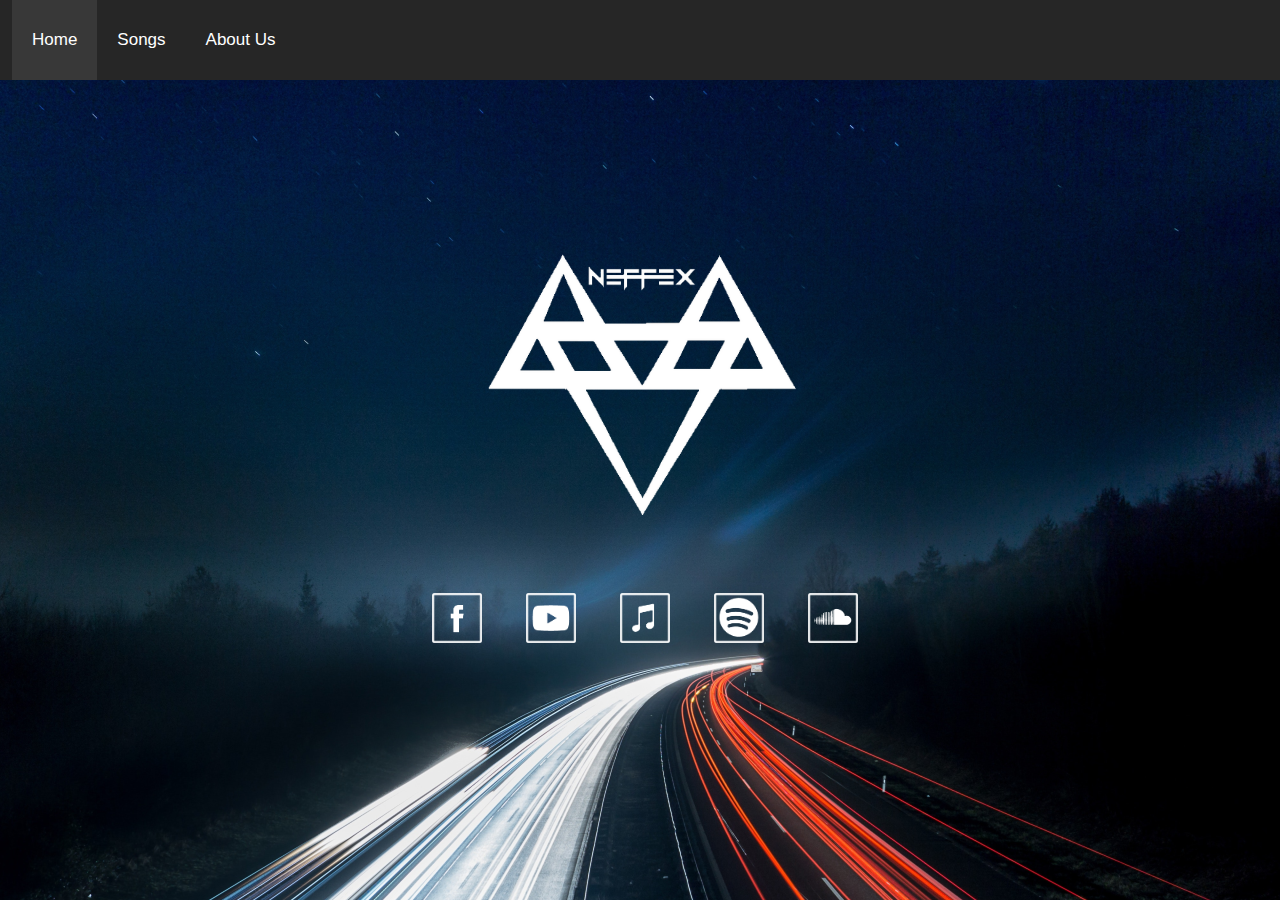
<file: index.html>
<!DOCTYPE html>
<!-- Angolul csinálom az oldalt, nem tudom miért. Elölről kezdtem az egészet, de kicsit DIY-osan csinálom meg (Trial and error + google módra), nem egészen a Tanár úr utasításai alapján. Azért remélem a végeredmény majd értékelhető lesz. Letöltöttem a brackets programot a gépemre, és abban csinálom, mert a Reply.it-ben nem bírom normálisan kezelni a fileokat. Így, hogy az asztalomon van egy mappa, sokkal könnyebb a képeket szerkeszteni, fileokat átnevezni, létrehozni, törölni, stb...) A home page már nagyrészt megvan, nem akarom telenyomni elemkkel, inkább átláthatóra szeretném megcsinálni. A songs page-ről még sok dolog hiányzik, még nagyrészt csak a formázást tesztelgettem, meg hogy mobilos verzióba is működjön. Az abaut us page az csak egy placeholder egyelőre.-->
<html>
    <head>
        <meta charset="UTF-8">
        <meta name="description" content="This is a test website">
        <title>NEFFEX | Home</title>
        <link rel="shortcut icon" type="image/x-icon" href="favicon.ico">
        <link rel="stylesheet" href="style.css">
    </head>
    <body>
        <header>
            <nav>
                <ul class="menu">
                    <li><a class="current" href="index.html">Home</a></li>
                    <li><a href="songs.html">Songs</a></li>
                    <li><a href="aboutus.html">About Us</a></li>
                </ul> 
            </nav>
        </header>
        <main>
            <div class="logo-div">
                <img class="logo" src="neffexlogo.png" alt="Neffex logo" />
            </div> 
        </main>
        <footer>
            <div class=links>
                <ul class="linklist">
                    <li>
                        <a href="https://www.facebook.com/Neffexmusic/" target="_blank">
                        <img class="social" src="neffexfacebook.png" alt="facebook" /></a>
                    </li>
                    <li>
                        <a href="https://www.youtube.com/user/neffexmusic" target="_blank">
                        <img class="social" src="neffexyoutube.png" alt="youtube" /></a>
                    </li>
                    <li>
                        <a href="https://itunes.apple.com/us/artist/neffex/id1143134709" target="_blank">
                        <img class="social" src="neffexitunes.png" alt="itunes" /></a>
                    </li>
                    <li>
                        <a href="https://open.spotify.com/artist/3z97WMRi731dCvKklIf2X6" target="_blank">
                        <img class="social" src="neffexspotify.png" alt="spotify" /></a>
                    </li>
                    <li>
                        <a href="https://soundcloud.com/neffexmusic" target="_blank">
                        <img class="social" src="neffexsoundcloud.png" alt="soundcloud" /></a>
                    </li>
                </ul>
            </div>
        </footer>
    </body>
</html>
</file>
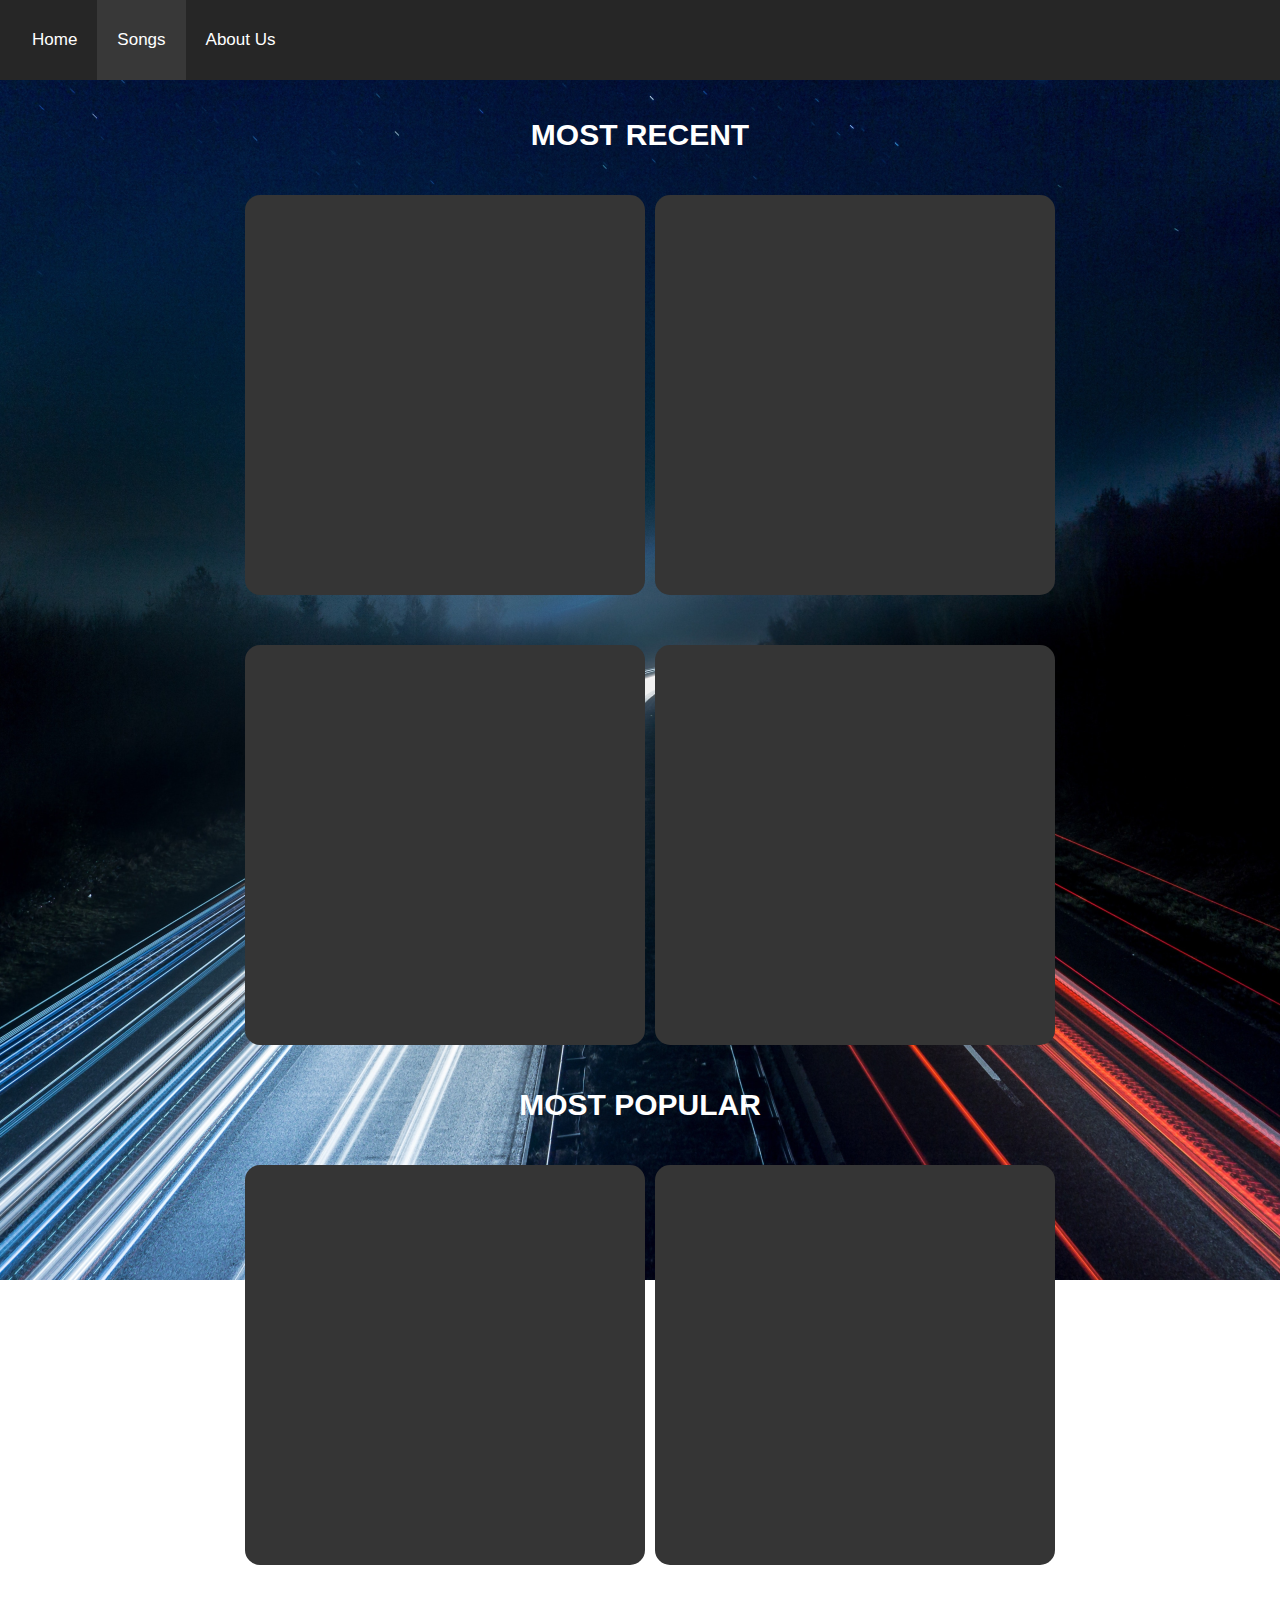
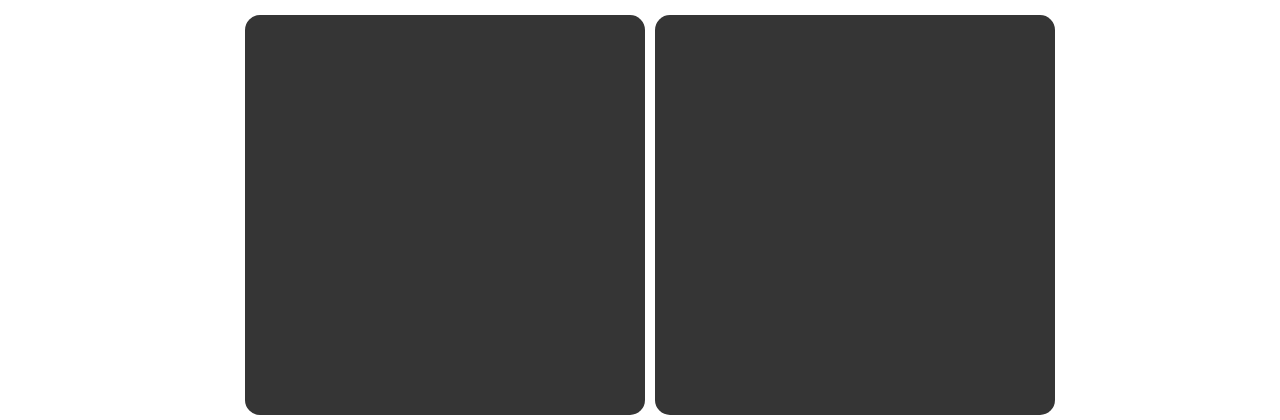
<file: songs.html>
<!DOCTYPE html>
<html>
    <head>
        <meta charset="UTF-8">
        <meta name="description" content="This is a test website">
        <title>NEFFEX | Songs</title>
        <link rel="stylesheet" href="style.css">
    </head>
    <body>
        <header>
            <nav>
                <ul class="menu">
                    <li><a href="index.html">Home</a></li>
                    <li><a class="current" href="songs.html">Songs</a></li>
                    <li><a href="aboutus.html">About Us</a></li>
                </ul> 
            </nav>
        </header>
        <main>
            <h1 class="mostrecent">MOST RECENT</h1> <!-- Ezeket a videókat nem lehet sajnos "embed"-elni, de nem egészen tudom hol lehet a probléma, előfordulhat hogy egyszerüen nincs engedélyezve. -->
            <div class="flex-container">
                <section class="mostleft">
                    <iframe class="mostleftvideo" width="350" height="350" src="https://www.youtube.com/embed/9M0wZrsX0tY" frameborder="0" allow="accelerometer; autoplay; clipboard-write; encrypted-media; gyroscope; picture-in-picture" allowfullscreen></iframe>
                </section>
                <section class="left">
                    <iframe class="leftvideo" width="350" height="350" src="https://www.youtube.com/embed/nNGcpb_3g5U" frameborder="0" allow="accelerometer; autoplay; clipboard-write; encrypted-media; gyroscope; picture-in-picture" allowfullscreen></iframe>
                 </section>
            </div>
            <div class="flex-container">
                <section class="mostleft">
                    <iframe class="mostleftvideo" width="350" height="350" src="https://www.youtube.com/embed/GROFpDY-o-E" frameborder="0" allow="accelerometer; autoplay; clipboard-write; encrypted-media; gyroscope; picture-in-picture" allowfullscreen></iframe>
                </section>
                <section class="left">
                    <iframe class="leftvideo" width="350" height="350" src="https://www.youtube.com/embed/A_nTNKvEdKI" frameborder="0" allow="accelerometer; autoplay; clipboard-write; encrypted-media; gyroscope; picture-in-picture" allowfullscreen></iframe>
                 </section>
            </div>
            <h1 class="mostrecent">MOST POPULAR</h1>
            <div class="flex-container">
                <section class="mostleft">
                    <iframe class="mostleftvideo" width="350" height="350" src="https://www.youtube.com/embed/CYDP_8UTAus" frameborder="0" allow="accelerometer; autoplay; clipboard-write; encrypted-media; gyroscope; picture-in-picture" allowfullscreen></iframe>
                </section>
                <section class="left">
                    <iframe class="leftvideo" width="350" height="350" src="https://www.youtube.com/embed/xGTju1I-xFU" frameborder="0" allow="accelerometer; autoplay; clipboard-write; encrypted-media; gyroscope; picture-in-picture" allowfullscreen></iframe>
                 </section>
            </div>
            <div class="flex-container">
                <section class="mostleft">
                    <iframe class="mostleftvideo" width="350" height="350" src="https://www.youtube.com/embed/jE60NVXscis" frameborder="0" allow="accelerometer; autoplay; clipboard-write; encrypted-media; gyroscope; picture-in-picture" allowfullscreen></iframe>
                </section>
                <section class="left">
                    <iframe class="leftvideo" width="350" height="350" src="https://www.youtube.com/embed/YKqDiNJJPXk" frameborder="0" allow="accelerometer; autoplay; clipboard-write; encrypted-media; gyroscope; picture-in-picture" allowfullscreen></iframe>
                 </section>
            </div>
        </main>
    </body>
</html>
</file>
<file: style.css>
/*   -----------------------EZ EGY STYLESHEET RESET KÓD AMIT NEM ÉN ÍRTAM---------------------
     ----Azért raktam bele, hogy az alapértelmezett böngésző Style beállításokat felülírja----
*/
/*
html5doctor.com Reset Stylesheet
v1.6.1
Last Updated: 2010-09-17
Author: Richard Clark - http://richclarkdesign.com
Twitter: @rich_clark
*/

html, body, div, span, object, iframe,
h1, h2, h3, h4, h5, h6, p, blockquote, pre,
abbr, address, cite, code,
del, dfn, em, img, ins, kbd, q, samp,
small, strong, sub, sup, var,
b, i,
dl, dt, dd, ol, ul, li,
fieldset, form, label, legend,
table, caption, tbody, tfoot, thead, tr, th, td,
article, aside, canvas, details, figcaption, figure,
footer, header, hgroup, menu, nav, section, summary,
time, mark, audio, video {
    margin:0;
    padding:0;
    border:0;
    outline:0;
    font-size:100%;
    vertical-align:baseline;
    background:transparent;
}

body {
    line-height:1;
}

article,aside,details,figcaption,figure,
footer,header,hgroup,menu,nav,section {
    display:block;
}

nav ul {
    list-style:none;
}

blockquote, q {
    quotes:none;
}

blockquote:before, blockquote:after,
q:before, q:after {
    content:'';
    content:none;
}

a {
    margin:0;
    padding:0;
    font-size:100%;
    vertical-align:baseline;
    background:transparent;
}

/* change colours to suit your needs */
ins {
    background-color:#ff9;
    color:#000;
    text-decoration:none;
}

/* change colours to suit your needs */
mark {
    background-color:#ff9;
    color:#000;
    font-style:italic;
    font-weight:bold;
}

del {
    text-decoration: line-through;
}

abbr[title], dfn[title] {
    border-bottom:1px dotted;
    cursor:help;
}

table {
    border-collapse:collapse;
    border-spacing:0;
}

/* change border colour to suit your needs */
hr {
    display:block;
    height:1px;
    border:0;  
    border-top:1px solid #cccccc;
    margin:1em 0;
    padding:0;
}

input, select {
    vertical-align:middle;
}






/* ------------------Innentől van a kód amit én írtam----------------*/

* {
    margin: 0;
    padding: 0;
    text-decoration: none;
}

.menu li .current {
    background-color: #383838;
}

body{
    background-image: url(background.png);
    /*background-position: center;*/
    background-repeat: no-repeat;
    background-position: top center;
    background-attachment: fixed;
}

nav {
    width: 100%;
    height: 80px;
    background-color: #262626;
}

.menu {
   margin-left: 12px 
}

.menu li {
    list-style: none;
    display: inline-block;
    float: left;
    line-height: 80px;
}

.menu li a {
    display: block;
    font-size: 17px;
    font-family: arial;
    color: white;
    padding: 0 20px;
}
.menu li a:hover {
    background-color: dimgray;
}

.logo-div {
    text-align: center;
    margin-top: 70px;
}


.logo {
    width: 400px;
    margin-top: 40px;
}


.links {
    width: 100%;
    height: 50px;
}

.linklist {
    margin-left: 10px;
    text-align: center;
}

.linklist li {
    list-style: none;
    display: inline-block;
}

.linklist li a {
    padding: 0 20px;
}

.social {
    width: 50px;
    height: 50px;
    transition-duration: 290ms;
}

.social:hover {
    transform: scale(1.3, 1.3);
}



.mostrecent {
    color: white;
    text-align: center;
    font-family: arial, "Times New Roman";
    font-size: 30px;
    padding-top: 40px;
}




@media(max-width: 800px){
    .flex-container {
        width: 400px;
        margin: 0 auto;
        margin-top: 40px;
    }
}

@media(min-width: 800px){
    .flex-container {
        display: flex;
        width: 800px;
        margin: 0 auto;
        margin-top: 40px;
    }
}



.mostleft{
    background-color: #353535;
    width: 400px;
    height: 400px;
    border-radius: 15px;
    margin: 5px;
    
}

.mostleftvideo {
    padding: 25px;
}



.left {
    background-color: #353535;
    width: 400px;
    height: 400px;
    border-radius: 15px;
    margin: 5px;
}

.leftvideo {
    padding: 25px;
}
</file>
